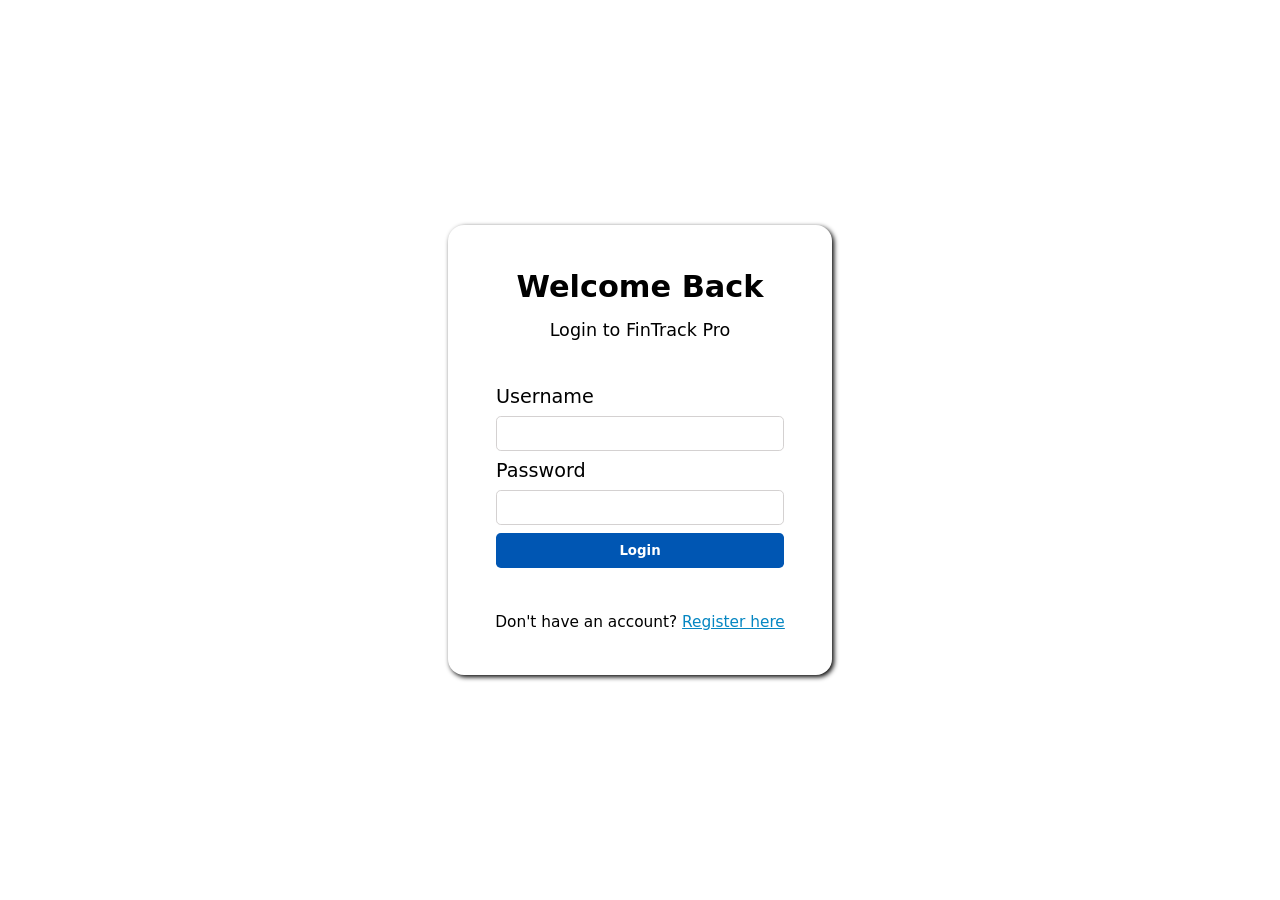
<file: login.html>
<!DOCTYPE html>
<html lang="en">
<head>
    <meta charset="UTF-8">
    <meta name="viewport" content="width=device-width, initial-scale=1.0">
    <title> Login </title> 

    <link rel="stylesheet" href="./Css/login.css">
</head>
<body>
        <div class="form"> 

            <form action="">

                 <div class="formTop">
                    
                 <h2>Welcome Back</h2>
                 <p>Login to FinTrack Pro </p>

                 </div>

                 <div class="inputs"> 
                    
                  <h3><label for="name">Username</label></h3>
                  <input type="text" id="name" >

                  <h3> <label for="password">Password</label></h3>
                  <input type="number" id="password" >

                  <button class="loginBtn"> Login </button>

                 </div>

                 <p class="formBottom">Don't have an account? <span> <a href="./register.html">Register here</a> </span></p>
            </form>

        </div>
<script src="./JS/login.js"></script>
</body>
</html>
</file>
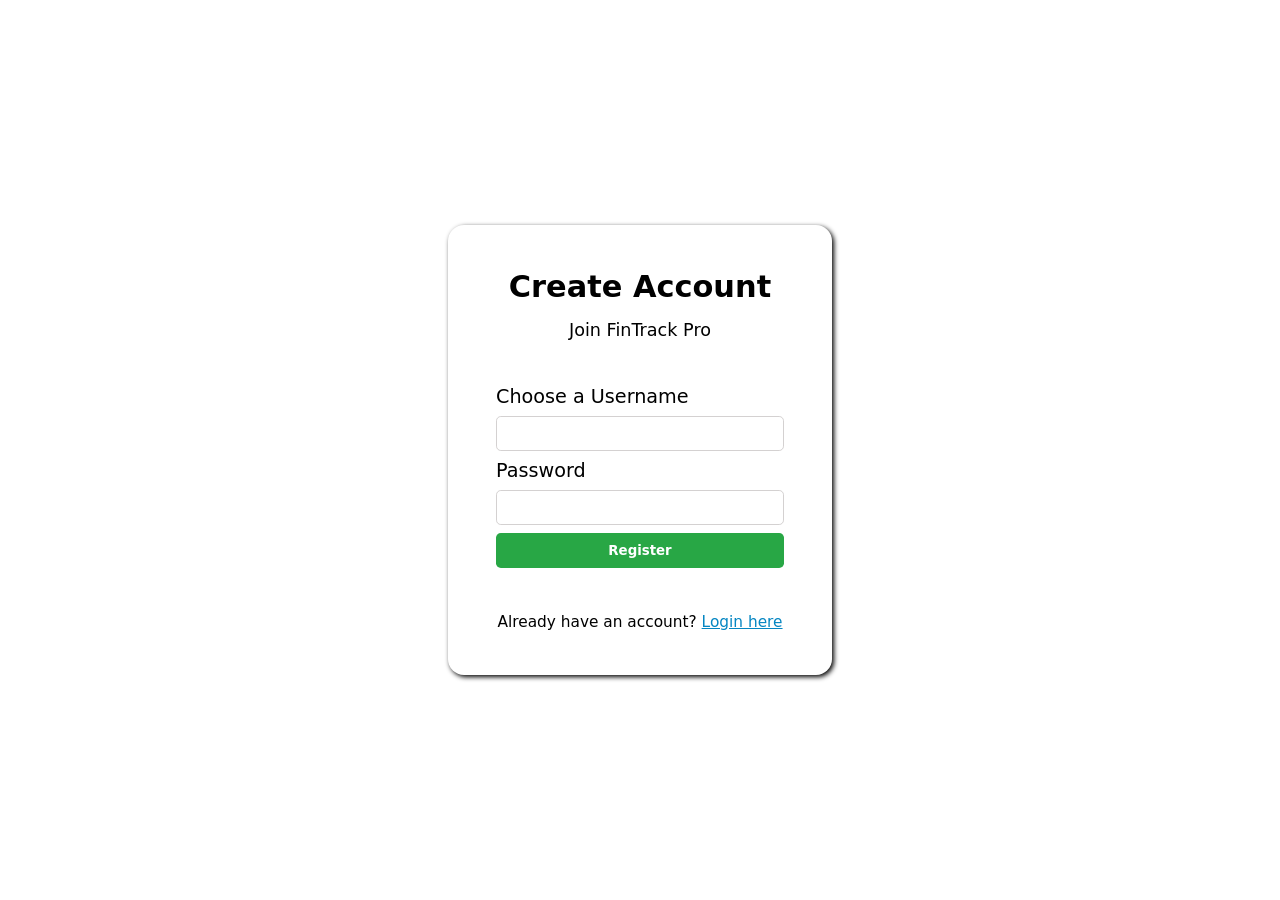
<file: register.html>
<!DOCTYPE html>
<html lang="en">
<head>
    <meta charset="UTF-8">
    <meta name="viewport" content="width=device-width, initial-scale=1.0">
    <title>Register</title>

    <link rel="stylesheet" href="./Css/register.css">
</head>
<body>

      <div class="form"> 

            <form action="">

                 <div class="formTop">
                    
                 <h2> Create Account </h2>
                 <p>Join FinTrack Pro  </p>

                 </div>

                 <div class="inputs">
                  <h3><label for="name">Choose a Username </label></h3>
                  <input required type="text" id="name" >

                    <h3>      <label for="password">Password</label></h3>
                  <input  required type="number" id="password" >

                  <button class="registerBtn"> Register </button>
                 </div>

                 <p class="formBottom">Already have an account? <span> <a href="./login.html">Login here</a> </span></p>


            </form>
        </div>
    
        <script src="./JS/register.js"></script>
</body>
</html>
</file>
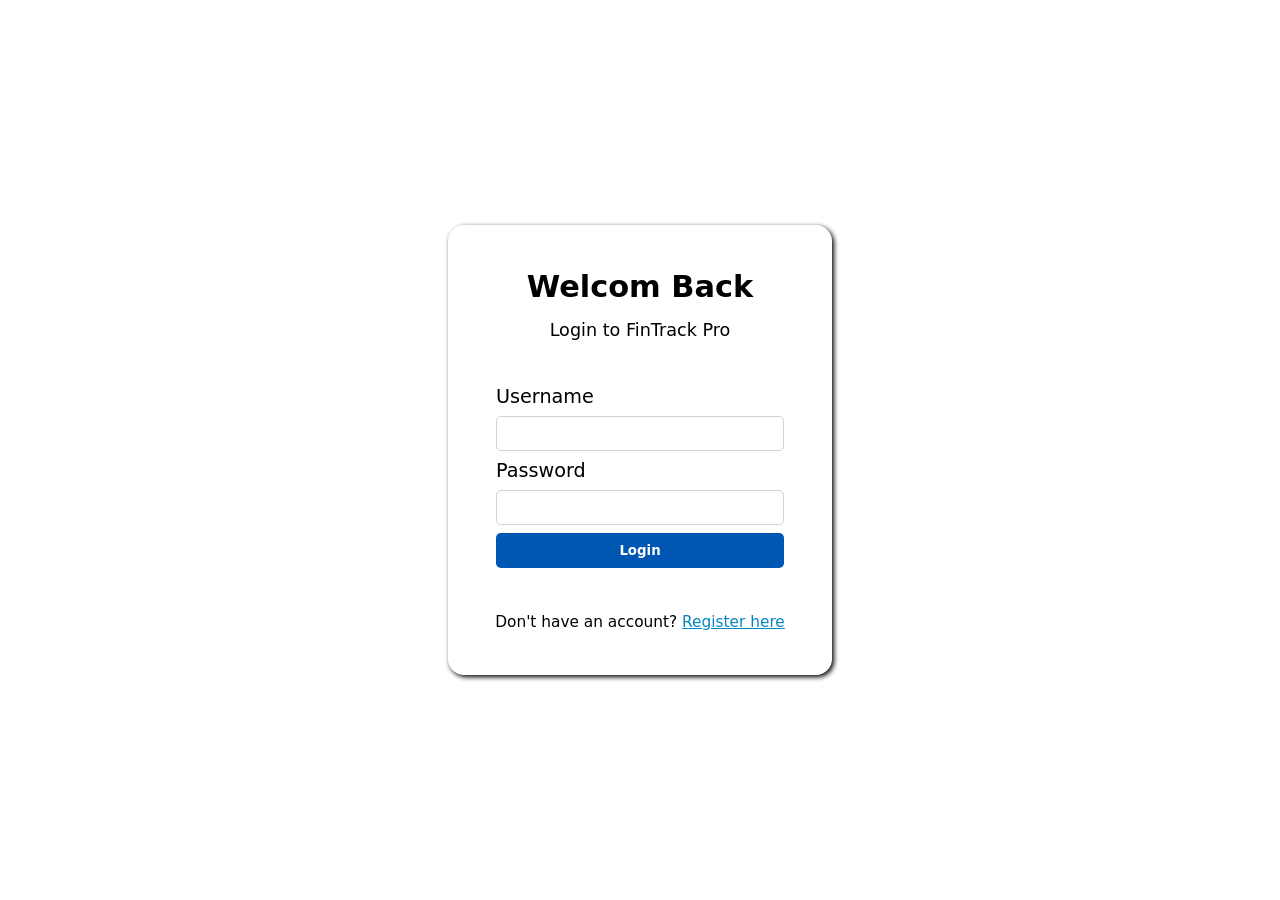
<file: html/login.html>
<!DOCTYPE html>
<html lang="en">
<head>
    <meta charset="UTF-8">
    <meta name="viewport" content="width=device-width, initial-scale=1.0">
    <title> Login </title> 

    <link rel="stylesheet" href="../Styles/login.css">
</head>
<body>
        <div class="form"> 

            <form action="">

                 <div class="formTop">
                    
                 <h2>Welcom Back</h2>
                 <p>Login to FinTrack Pro </p>

                 </div>

                 <div class="inputs"> 
                    
                  <h3><label for="name">Username</label></h3>
                  <input type="text" id="name" >

                  <h3> <label for="password">Password</label></h3>
                  <input type="number" id="password" >

                  <button class="loginBtn"> Login </button>

                 </div>

                 <p class="formBottom">Don't have an account? <span> <a href="./register.html">Register here</a> </span></p>
            </form>

        </div>
<script src="../JS/login.js"></script>
</body>
</html>
</file>
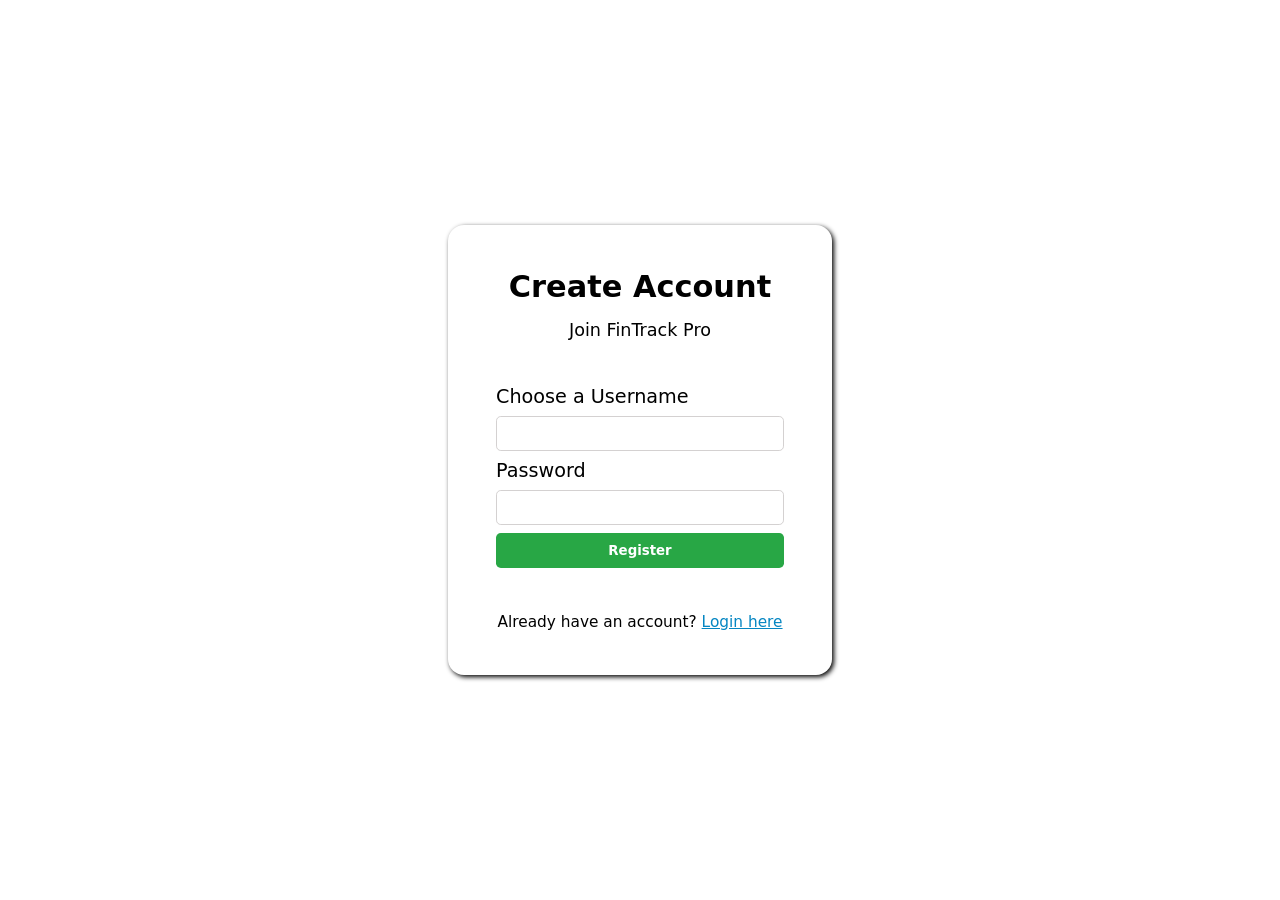
<file: html/register.html>
<!DOCTYPE html>
<html lang="en">
<head>
    <meta charset="UTF-8">
    <meta name="viewport" content="width=device-width, initial-scale=1.0">
    <title>Register</title>

    <link rel="stylesheet" href="../Styles/register.css">
</head>
<body>

      <div class="form"> 

            <form action="">

                 <div class="formTop">
                    
                 <h2> Create Account </h2>
                 <p>Join FinTrack Pro  </p>

                 </div>

                 <div class="inputs">
                  <h3><label for="name">Choose a Username </label></h3>
                  <input required type="text" id="name" >

                    <h3>      <label for="password">Password</label></h3>
                  <input  required type="number" id="password" >

                  <button class="registerBtn"> Register </button>
                 </div>

                 <p class="formBottom">Already have an account? <span> <a href="./login.html">Login here</a> </span></p>


            </form>
        </div>
    
        <script src="../JS/register.js"></script>
</body>
</html>
</file>
<file: Css/login.css>
*{
    margin:0%;
    padding:0%;
    box-sizing:border-box;
    font-family:system-ui, -apple-system, BlinkMacSystemFont, 'Segoe UI', Roboto, Oxygen, Ubuntu, Cantarell, 'Open Sans', 'Helvetica Neue', sans-serif;
}

html,body{
     height:100%;
     width: 100%;
}

.form{

    width: 100%;
    height:100%;
    display: flex;
    justify-content: center;
    align-items: center;
    /* background-color: #000;
    color: #fff; */
}

form{

    width: 30%;
    height: 50%;
    display: flex;
    justify-content:space-evenly;
    padding: 1rem;
    align-items: center;
    flex-direction: column;
    /* background-color: rgb(193, 158, 158); */
    border-radius: 1rem;
    box-shadow: 2px 2px 5px black;
    /* box-shadow: 2px 2px 5px white; */

}

form .formTop{

     width: 100%;
     display: flex;
     justify-content: space-between;
     align-items: center;
     flex-direction: column;
     gap: 1rem;

}
form .formTop h2{
    font-size:1.9rem;
    font-weight: 700;
}
form .formTop p{
    font-size:1.1rem;
    font-weight: 400;
}

form .inputs{
    width: 100%;
    display: flex;
    justify-content: center;
    align-items: center;
    flex-direction: column;
    gap: .5rem;
    padding: 1rem;
  
}
form .inputs input{
    width: 90%;
    height: 2.2rem;
    border-radius: .3rem;
    padding: .5rem;
    border: 1px solid #d4d1d1;
}
form .inputs h3{
    width: 90%;
    text-align: left;
    font-weight: 400;
}

.form  form .inputs h3 label{

font-size:clamp(.9rem,2vw , 1.2rem);
}


form .inputs button{

    width: 90%;
    height: 2.2rem;
    border-radius: .3rem;
    background-color: #0056b3;
    color: white;
    border: none;
    font-weight: 700;
    cursor: pointer;

}

.formBottom {
    font-size: clamp(.9rem , 1.2vw ,1.3rem);
}

.formBottom span a{

    color: #0586c2;
    font-weight: 500;
    
}



@media (max-width:1020px) {

    form{
       width: 60%;
       height: 50%;
    }
    
}

@media (max-width:450px) {

    form{
       width: 80%;
       height: 50%;
    }
    
}
</file>
<file: Css/register.css>
*{
    margin:0%;
    padding:0%;
    box-sizing:border-box;
    font-family:system-ui, -apple-system, BlinkMacSystemFont, 'Segoe UI', Roboto, Oxygen, Ubuntu, Cantarell, 'Open Sans', 'Helvetica Neue', sans-serif;
}

html,body{
     height:100%;
     width: 100%;
}

.form{

    width: 100%;
    height:100%;
    display: flex;
    justify-content: center;
    align-items: center;
    /* background-color: #000;
    color: #fff; */
}

form{

    width: 30%;
    height: 50%;
    display: flex;
    justify-content:space-evenly;
    padding: 1rem;
    align-items: center;
    flex-direction: column;
    /* background-color: rgb(193, 158, 158); */
    border-radius: 1rem;
    box-shadow: 2px 2px 5px black;
     /* box-shadow: 2px 2px 5px white; */

}

form .formTop{

     width: 100%;
     display: flex;
     justify-content: space-between;
     align-items: center;
     flex-direction: column;
     gap: 1rem;
}
form .formTop h2{
    font-size: 1.9rem;
    font-weight: 700;
}
form .formTop p{
    font-size: 1.1rem;
    font-weight: 400;
}

form .inputs{
    width: 100%;
    display: flex;
    justify-content: center;
    align-items: center;
    flex-direction: column;
    gap: .5rem;
    padding: 1rem;
  
}
form .inputs input{
    width: 90%;
    height: 2.2rem;
    border-radius: .3rem;
    font-size: 1.2rem;
    padding: .5rem;
        border: 1px solid #d4d1d1;
}
form .inputs h3{

    width: 90%;
    text-align: left;
    font-weight: 400;
}
.form  form .inputs h3 label{

font-size:clamp(.9rem,2vw , 1.2rem);
}


form .inputs button{

    width: 90%;
    height: 2.2rem;
    border-radius: .3rem;
    background-color: #28a745;
    color: white;
    border: none;
    font-weight: 700;
    cursor: pointer;

}
.formBottom {
    font-size: clamp(.9rem , 1.2vw ,1.3rem);
}

.formBottom span a{

    color: #0586c2;
    font-weight: 500;
    
}




@media (max-width:1020px) {

    form{
       width: 60%;
       height: 50%;
    }
    
}

@media (max-width:450px) {

    form{
       width: 80%;
       height: 50%;
    }
    
}
</file>
<file: Styles/login.css>
*{
    margin:0%;
    padding:0%;
    box-sizing:border-box;
    font-family:system-ui, -apple-system, BlinkMacSystemFont, 'Segoe UI', Roboto, Oxygen, Ubuntu, Cantarell, 'Open Sans', 'Helvetica Neue', sans-serif;
}

html,body{
     height:100%;
     width: 100%;
}

.form{

    width: 100%;
    height:100%;
    display: flex;
    justify-content: center;
    align-items: center;
    /* background-color: #000;
    color: #fff; */
}

form{

    width: 30%;
    height: 50%;
    display: flex;
    justify-content:space-evenly;
    padding: 1rem;
    align-items: center;
    flex-direction: column;
    /* background-color: rgb(193, 158, 158); */
    border-radius: 1rem;
    box-shadow: 2px 2px 5px black;
    /* box-shadow: 2px 2px 5px white; */

}

form .formTop{

     width: 100%;
     display: flex;
     justify-content: space-between;
     align-items: center;
     flex-direction: column;
     gap: 1rem;

}
form .formTop h2{
    font-size:1.9rem;
    font-weight: 700;
}
form .formTop p{
    font-size:1.1rem;
    font-weight: 400;
}

form .inputs{
    width: 100%;
    display: flex;
    justify-content: center;
    align-items: center;
    flex-direction: column;
    gap: .5rem;
    padding: 1rem;
  
}
form .inputs input{
    width: 90%;
    height: 2.2rem;
    border-radius: .3rem;
    padding: .5rem;
    border: 1px solid #d4d1d1;
}
form .inputs h3{
    width: 90%;
    text-align: left;
    font-weight: 400;
}

.form  form .inputs h3 label{

font-size:clamp(.9rem,2vw , 1.2rem);
}


form .inputs button{

    width: 90%;
    height: 2.2rem;
    border-radius: .3rem;
    background-color: #0056b3;
    color: white;
    border: none;
    font-weight: 700;
    cursor: pointer;

}

.formBottom {
    font-size: clamp(.9rem , 1.2vw ,1.3rem);
}

.formBottom span a{

    color: #0586c2;
    font-weight: 500;
    
}



@media (max-width:1020px) {

    form{
       width: 60%;
       height: 50%;
    }
    
}

@media (max-width:450px) {

    form{
       width: 80%;
       height: 50%;
    }
    
}
</file>
<file: Styles/register.css>
*{
    margin:0%;
    padding:0%;
    box-sizing:border-box;
    font-family:system-ui, -apple-system, BlinkMacSystemFont, 'Segoe UI', Roboto, Oxygen, Ubuntu, Cantarell, 'Open Sans', 'Helvetica Neue', sans-serif;
}

html,body{
     height:100%;
     width: 100%;
}

.form{

    width: 100%;
    height:100%;
    display: flex;
    justify-content: center;
    align-items: center;
    /* background-color: #000;
    color: #fff; */
}

form{

    width: 30%;
    height: 50%;
    display: flex;
    justify-content:space-evenly;
    padding: 1rem;
    align-items: center;
    flex-direction: column;
    /* background-color: rgb(193, 158, 158); */
    border-radius: 1rem;
    box-shadow: 2px 2px 5px black;
     /* box-shadow: 2px 2px 5px white; */

}

form .formTop{

     width: 100%;
     display: flex;
     justify-content: space-between;
     align-items: center;
     flex-direction: column;
     gap: 1rem;
}
form .formTop h2{
    font-size: 1.9rem;
    font-weight: 700;
}
form .formTop p{
    font-size: 1.1rem;
    font-weight: 400;
}

form .inputs{
    width: 100%;
    display: flex;
    justify-content: center;
    align-items: center;
    flex-direction: column;
    gap: .5rem;
    padding: 1rem;
  
}
form .inputs input{
    width: 90%;
    height: 2.2rem;
    border-radius: .3rem;
    font-size: 1.2rem;
    padding: .5rem;
        border: 1px solid #d4d1d1;
}
form .inputs h3{

    width: 90%;
    text-align: left;
    font-weight: 400;
}
.form  form .inputs h3 label{

font-size:clamp(.9rem,2vw , 1.2rem);
}


form .inputs button{

    width: 90%;
    height: 2.2rem;
    border-radius: .3rem;
    background-color: #28a745;
    color: white;
    border: none;
    font-weight: 700;
    cursor: pointer;

}
.formBottom {
    font-size: clamp(.9rem , 1.2vw ,1.3rem);
}

.formBottom span a{

    color: #0586c2;
    font-weight: 500;
    
}




@media (max-width:1020px) {

    form{
       width: 60%;
       height: 50%;
    }
    
}

@media (max-width:450px) {

    form{
       width: 80%;
       height: 50%;
    }
    
}
</file>
